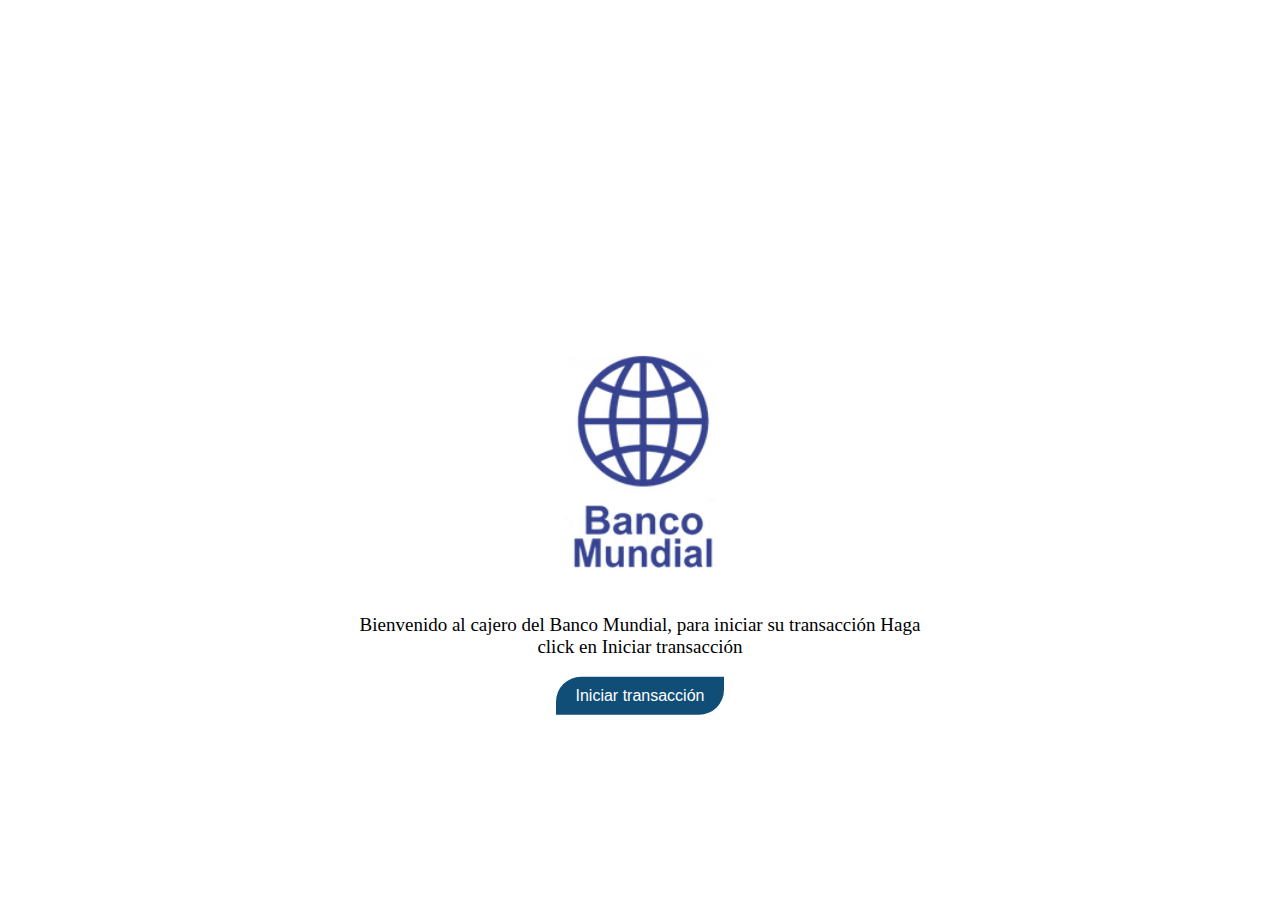
<file: index.html>
<!DOCTYPE html>
<html lang="en">
<head>
    <meta charset="UTF-8">
    <meta name="viewport" content="width=device-width, initial-scale=1.0">
    <link rel="stylesheet" href="estilos/style.css">
    <link href="https://cdn.jsdelivr.net/npm/bootstrap@5.3.2/dist/css/bootstrap.min.css" rel="stylesheet" integrity="sha384-T3c6CoIi6uLrA9TneNEoa7RxnatzjcDSCmG1MXxSR1GAsXEV/Dwwykc2MPK8M2HN" crossorigin="anonymous">
    <title>Inicio</title>
</head>
<body>

    <div class="contenedor">

        
        
        <img class="img" src="Imagenes/logo banco mundial.png" > <br> <br> 

        <p>Bienvenido al cajero del Banco Mundial, para iniciar su transacción Haga click en Iniciar transacción</p>

        <button id="boton1" type="submit">Iniciar transacción</button>


    </div>

<script src="ArchivosJS/script.js"></script>
    
</body>

</html>
</file>
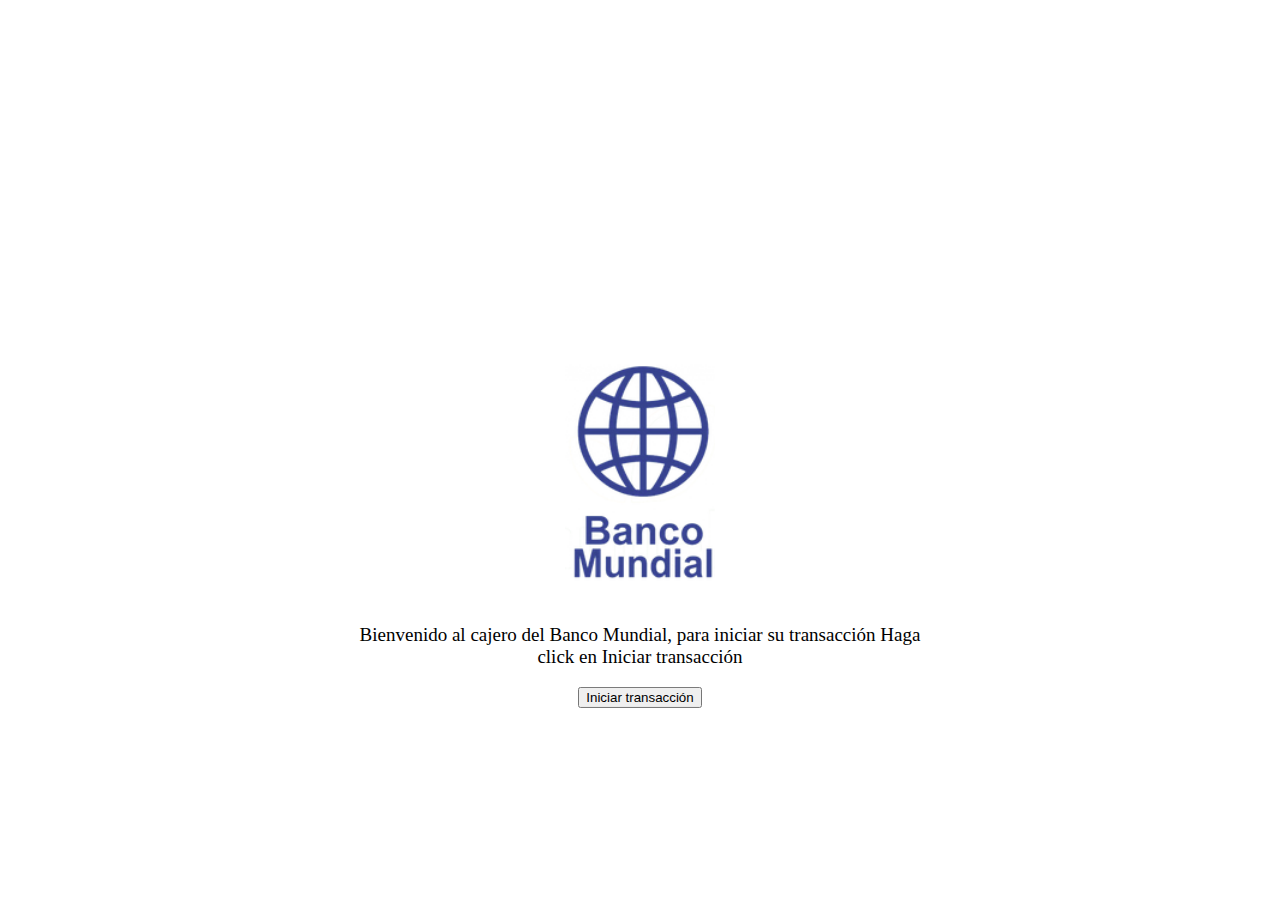
<file: Paginas/index.html>
<!DOCTYPE html>
<html lang="en">
<head>
    <meta charset="UTF-8">
    <meta name="viewport" content="width=device-width, initial-scale=1.0">
    <link rel="stylesheet" href="/estilos/style.css">
    <link href="https://cdn.jsdelivr.net/npm/bootstrap@5.3.2/dist/css/bootstrap.min.css" rel="stylesheet" integrity="sha384-T3c6CoIi6uLrA9TneNEoa7RxnatzjcDSCmG1MXxSR1GAsXEV/Dwwykc2MPK8M2HN" crossorigin="anonymous">
    <title>Incio</title>
</head>
<body>

    <div class="contenedor">

        
        
        <img class="img" src="/Imagenes/logo banco mundial.png" > <br> <br> 

        <p>Bienvenido al cajero del Banco Mundial, para iniciar su transacción Haga click en Iniciar transacción</p>

        <button>Iniciar transacción</button>


    </div>


    
</body>
</html>
</file>
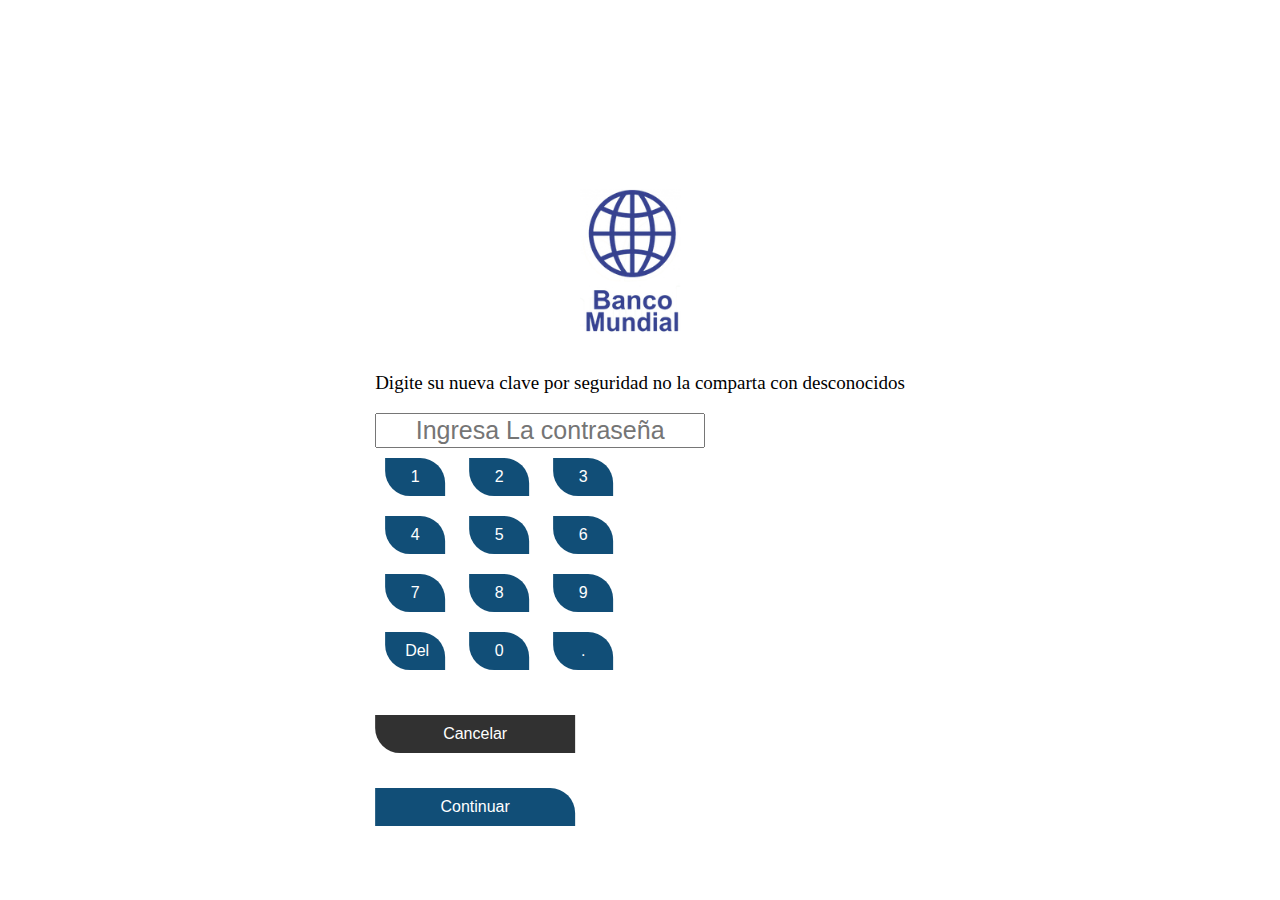
<file: Paginas/cambio_clave.html>
<!DOCTYPE html>
<html lang="en">
<head>
    <meta charset="UTF-8">
    <meta name="viewport" content="width=device-width, initial-scale=1.0">
    <link rel="stylesheet" href="../estilos/style.css">
    <link href="https://cdn.jsdelivr.net/npm/bootstrap@5.3.2/dist/css/bootstrap.min.css" rel="stylesheet" integrity="sha384-T3c6CoIi6uLrA9TneNEoa7RxnatzjcDSCmG1MXxSR1GAsXEV/Dwwykc2MPK8M2HN" crossorigin="anonymous">
   
    <title>Operaciones</title>
</head>
<body>
    <div class="container text-center">
       <div class="row" style="margin-top: 0px;">
        <div class="cont">
            <img src="../Imagenes/logo banco mundial.png" class="imagen"> <br>
        </div> <br>
        <div> <p>Digite su nueva clave por seguridad no la comparta con desconocidos </p>
        </div>
    
        <div class="grid-digitos">
            <input type="password" id="pantalla" class="number" name="numero" placeholder="Ingresa La contraseña"  oninput="limitarLongitud(this)" min="0" max="9999">
            <div class="bloque">
                <button onclick="agregarNumero(1)" class="num">1</button>
                <button onclick="agregarNumero(2)" class="num">2</button>
                <button onclick="agregarNumero(3)" class="num">3</button>
            </div>
            <div class="bloque">
                <button onclick="agregarNumero(4)" class="num">4</button>
                <button onclick="agregarNumero(5)" class="num">5</button>
                <button onclick="agregarNumero(6)" class="num">6</button>             
            </div>
            <div class="bloque">
                <button onclick="agregarNumero(7)" class="num">7</button>
                <button onclick="agregarNumero(8)" class="num">8</button>
                <button onclick="agregarNumero(9)" class="num">9</button>               
            </div>
            <div class="bloque">
                <button onclick="borrarPantalla()" class="num">Del</button>
                <button onclick="agregarNumero(0)" class="num">0</button>
                <button onclick="agregarPunto()" class="num">.</button>
            </div>
        </div>
        
        <div class="col-md-6" style="margin-top: 35px;">
            <button id="btn-10" class="btn-1" style="background-color:  rgb(49, 49, 49);"> Cancelar </button>
        </div>
        <div class="col-md-5" style="margin-top: 35px;">
            <button id="boton-1" class="btn-2" > Continuar </button>
        </div>
       </div>
    </div>
    <script src="../ArchivosJS/uVista.js"></script>
</body>
</html>
</file>
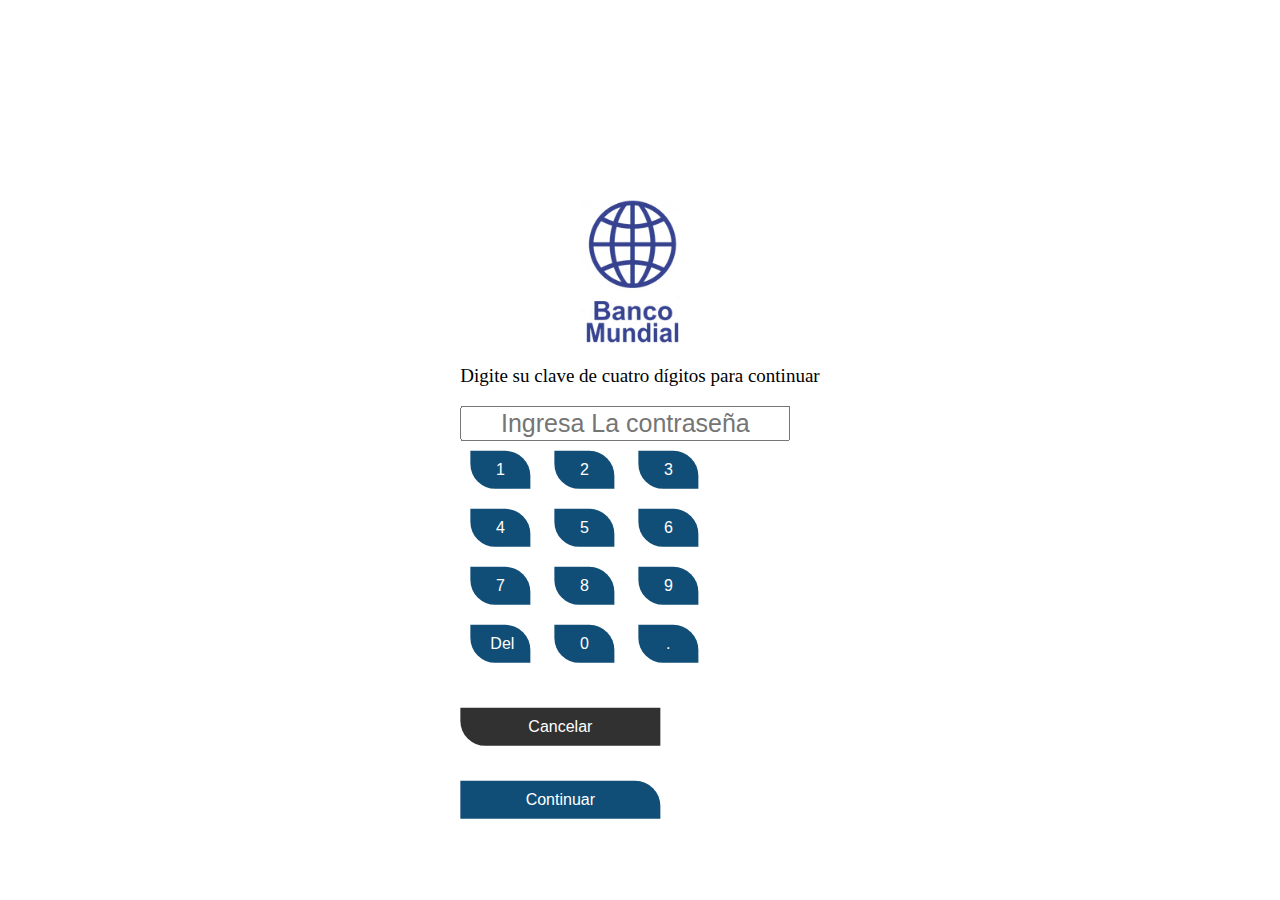
<file: Paginas/clave.html>
<!DOCTYPE html>
<html lang="en">
<head>
    <meta charset="UTF-8">
    <meta name="viewport" content="width=device-width, initial-scale=1.0">
    <link rel="stylesheet" href="../estilos/style.css">
    <link href="https://cdn.jsdelivr.net/npm/bootstrap@5.3.2/dist/css/bootstrap.min.css" rel="stylesheet" integrity="sha384-T3c6CoIi6uLrA9TneNEoa7RxnatzjcDSCmG1MXxSR1GAsXEV/Dwwykc2MPK8M2HN" crossorigin="anonymous">
   
    <title>Operaciones</title>
</head>
<body>
    <div class="container text-center">
       <div class="row" style="margin-top: 0px;">
        <div class="cont">
            <img src="../Imagenes/logo banco mundial.png" class="imagen">
        </div>
        <div> <p>Digite su clave de cuatro dígitos para continuar </p>
        </div>
    
        <div class="grid-digitos">
            <input type="password" id="pantalla" class="number" name="numero" placeholder="Ingresa La contraseña"  oninput="limitarLongitud(this)" min="0" max="9999">
            <div class="bloque">
                <button onclick="agregarNumero(1)" class="num">1</button>
                <button onclick="agregarNumero(2)" class="num">2</button>
                <button onclick="agregarNumero(3)" class="num">3</button>
            </div>
            <div class="bloque">
                <button onclick="agregarNumero(4)" class="num">4</button>
                <button onclick="agregarNumero(5)" class="num">5</button>
                <button onclick="agregarNumero(6)" class="num">6</button>             
            </div>
            <div class="bloque">
                <button onclick="agregarNumero(7)" class="num">7</button>
                <button onclick="agregarNumero(8)" class="num">8</button>
                <button onclick="agregarNumero(9)" class="num">9</button>               
            </div>
            <div class="bloque">
                <button onclick="borrarPantalla()" class="num">Del</button>
                <button onclick="agregarNumero(0)" class="num">0</button>
                <button onclick="agregarPunto()" class="num">.</button>
            </div>
        </div>
        
        <div class="col-md-6" style="margin-top: 35px;">
            <button id="btn-10" class="btn-1" style="background-color:  rgb(49, 49, 49);"> Cancelar </button>
        </div>
        <div class="col-md-5" style="margin-top: 35px;">
            <button id="btn-11" class="btn-2" > Continuar </button>
        </div>
       </div>
    </div>
    <script src="../ArchivosJS/otro.js"></script>
</body>
</html>
</file>
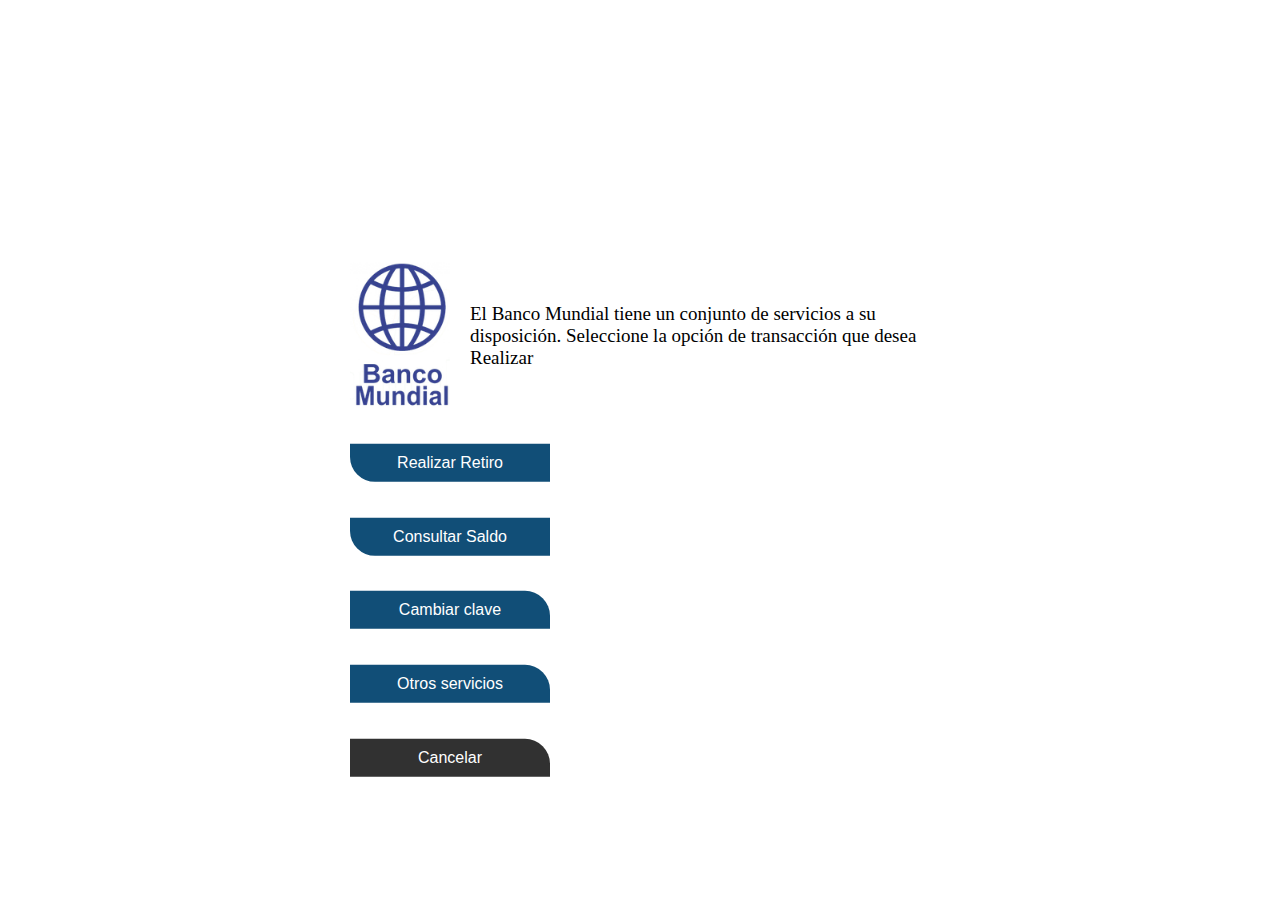
<file: Paginas/operaciones.html>
<!DOCTYPE html>
<html lang="en">
<head>
    <meta charset="UTF-8">
    <meta name="viewport" content="width=device-width, initial-scale=1.0">
    <link rel="stylesheet" href="../estilos/style.css">
    <link href="https://cdn.jsdelivr.net/npm/bootstrap@5.3.2/dist/css/bootstrap.min.css" rel="stylesheet" integrity="sha384-T3c6CoIi6uLrA9TneNEoa7RxnatzjcDSCmG1MXxSR1GAsXEV/Dwwykc2MPK8M2HN" crossorigin="anonymous">

    <title>Operaciones</title>
</head>
<body>

    <div class="container text-center">
       <div class="row" style="margin-top: 0px;">
        <div class="cont">
            <img src="../Imagenes/logo banco mundial.png" class="imagen">
            
             <p>El Banco Mundial tiene un conjunto de servicios a su disposición. Seleccione la opción 
                de transacción que desea Realizar
            </p>
        </div>
        <div class="col-md-6" style="margin-top: 35px;">
            <button id="btn-1" class="btn-1" > Realizar Retiro </button>
            <br>
            <br>
            <br>
            <button id="btn-2" class="btn-1" > Consultar Saldo </button>
        </div>
        <div class="col-md-5" style="margin-top: 35px;">
            <button id="btn-3" class="btn-2" > Cambiar clave </button>
            <br>
            <br>
            <br>
            <button id="btn-4" class="btn-2" > Otros servicios </button>
            <br>
            <br>
            <br>
            <button id="btn-5" class="btn-2" style="background-color: rgb(49, 49, 49);"> Cancelar </button>
        </div>
       </div>
    </div>
<script src="../ArchivosJS/sVista.js"></script>
</body>
</html>
</file>
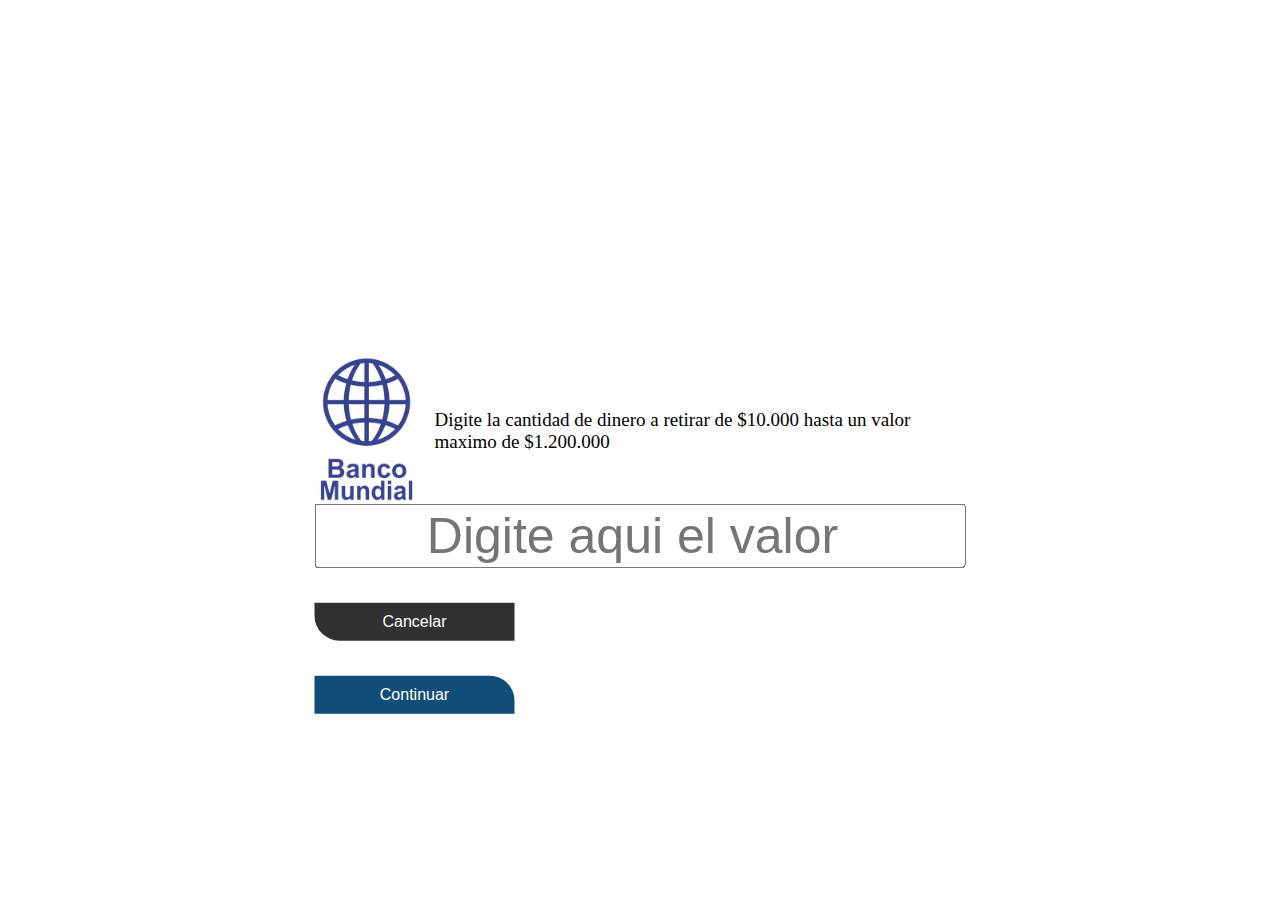
<file: Paginas/otro_valor.html>
<!DOCTYPE html>
<html lang="en">
<head>
    <meta charset="UTF-8">
    <meta name="viewport" content="width=device-width, initial-scale=1.0">
    <link rel="stylesheet" href="../estilos/style.css">
    <link href="https://cdn.jsdelivr.net/npm/bootstrap@5.3.2/dist/css/bootstrap.min.css" rel="stylesheet" integrity="sha384-T3c6CoIi6uLrA9TneNEoa7RxnatzjcDSCmG1MXxSR1GAsXEV/Dwwykc2MPK8M2HN" crossorigin="anonymous">

    <title>Operaciones</title>
</head>
<body>

    <div class="container text-center">
       <div class="row" style="margin-top: 0px;">
        <div class="cont">
            <img src="../Imagenes/logo banco mundial.png" class="imagen">
            
             <p>Digite la cantidad de dinero a retirar de $10.000 hasta un 
                valor maximo de $1.200.000 </p>
        </div>
        <div>
            
            <input type="number" id="number" name="number" placeholder="Digite aqui el valor">
        </div>
        
        <div class="col-md-6" style="margin-top: 35px;">
            <button id="btn-9" class="btn-1" style="background-color:  rgb(49, 49, 49);"> Cancelar </button>
        </div>
        <div class="col-md-5" style="margin-top: 35px;">
            <button id="btn-8" class="btn-2" > Continuar </button>
        </div>
       </div>
    </div>
    <script src="../ArchivosJS/cVista.js"></script>
</body>
</html>
</file>
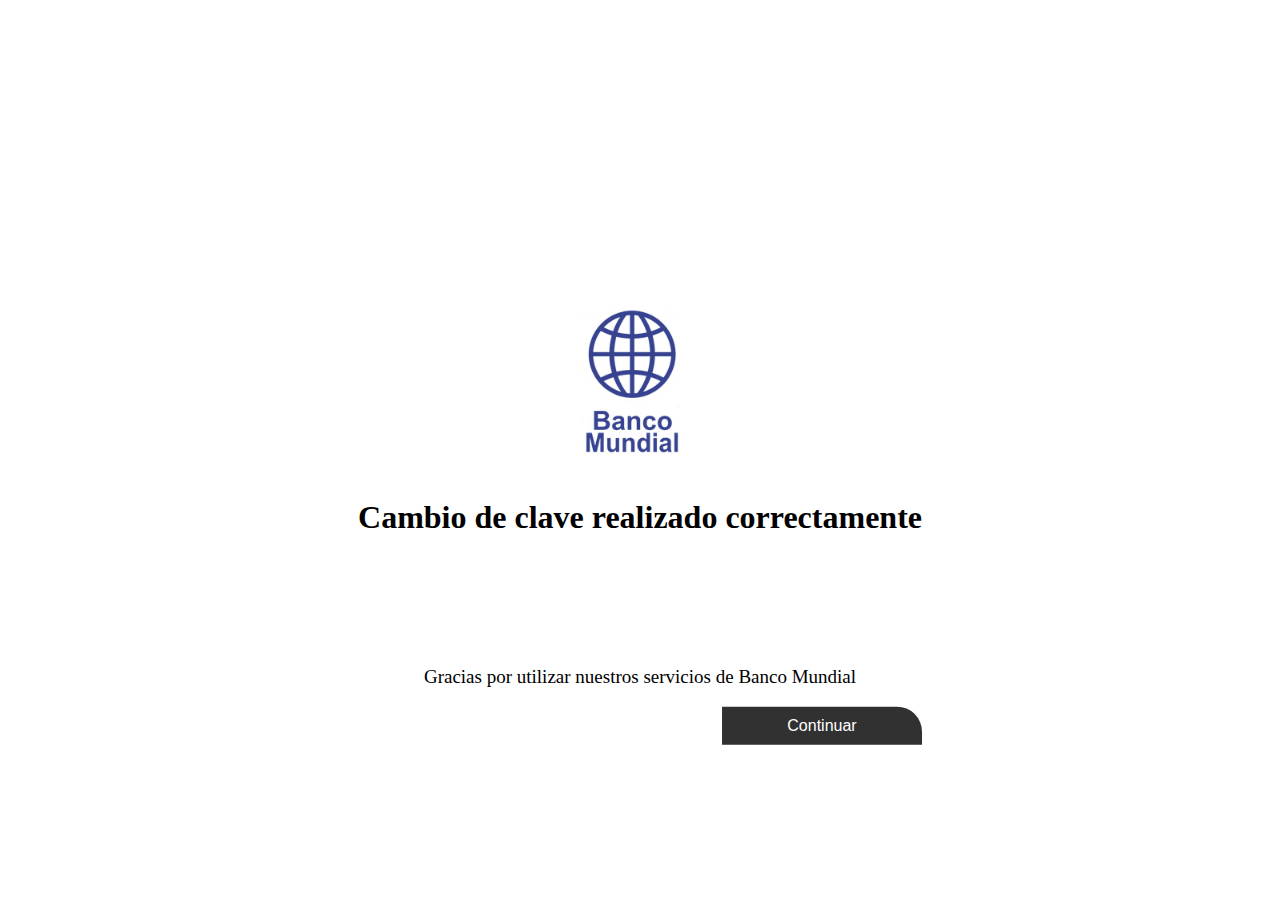
<file: Paginas/resultado_cambio.html>
<!DOCTYPE html>
<html lang="en">

<head>
    <meta charset="UTF-8">
    <meta name="viewport" content="width=device-width, initial-scale=1.0">
    <link rel="stylesheet" href="../estilos/style.css">
    <link href="https://cdn.jsdelivr.net/npm/bootstrap@5.3.2/dist/css/bootstrap.min.css" rel="stylesheet"
        integrity="sha384-T3c6CoIi6uLrA9TneNEoa7RxnatzjcDSCmG1MXxSR1GAsXEV/Dwwykc2MPK8M2HN" crossorigin="anonymous">
    <title>Operaciones</title>
</head>

<body>

    <div class="contenedor">



        <img class="img1" src="../Imagenes/logo banco mundial.png"> <br> <br>

        <h1>Cambio de clave realizado correctamente</h1>

        <br><br><br><br><br>

        <p>Gracias por utilizar nuestros servicios de Banco Mundial</p>

        <button id="btn-12" class="btn-2" style="background-color: rgb(49, 49, 49);">Continuar</button>

    </div>

    <script src="../ArchivosJS/final.js"></script>

</body>

</html>
</file>
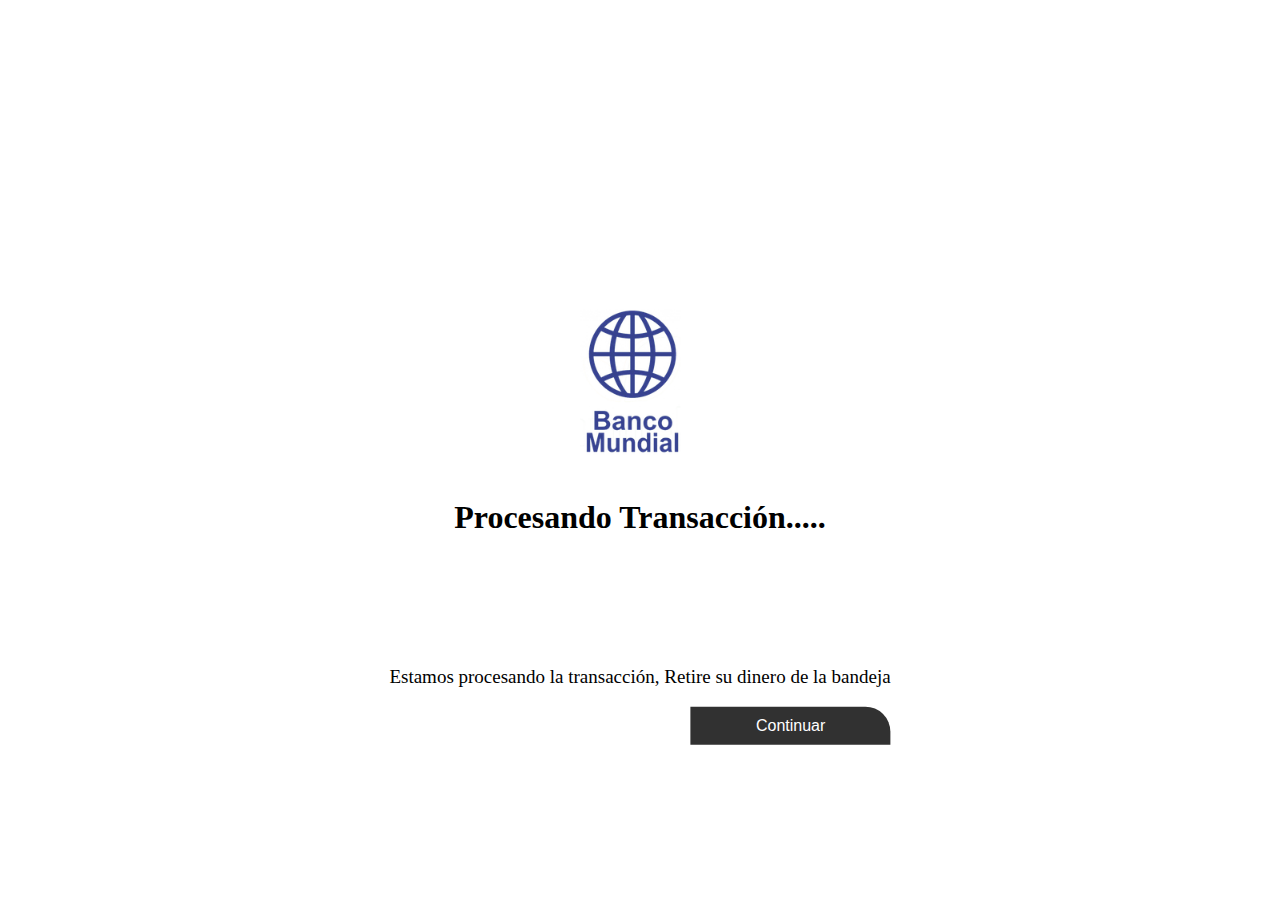
<file: Paginas/resultado_retiro.html>
<!DOCTYPE html>
<html lang="en">
<head>
    <meta charset="UTF-8">
    <meta name="viewport" content="width=device-width, initial-scale=1.0">
    <link rel="stylesheet" href="../estilos/style.css">
    <link href="https://cdn.jsdelivr.net/npm/bootstrap@5.3.2/dist/css/bootstrap.min.css" rel="stylesheet" integrity="sha384-T3c6CoIi6uLrA9TneNEoa7RxnatzjcDSCmG1MXxSR1GAsXEV/Dwwykc2MPK8M2HN" crossorigin="anonymous">
    <title>Inicio</title>
</head>
<body>

    <div class="contenedor">

        
        
        <img class="img1" src="../Imagenes/logo banco mundial.png" > <br> <br> 

        <h1>Procesando Transacción.....</h1>

        <br><br><br><br><br>

        <p>Estamos procesando la transacción, Retire su dinero de la bandeja</p>

        <button id="btn-12" class="btn-2" style="background-color: rgb(49, 49, 49);">Continuar</button>
        
    </div>

<script src="../ArchivosJS/final.js"></script>
    
</body>

</html>
</file>
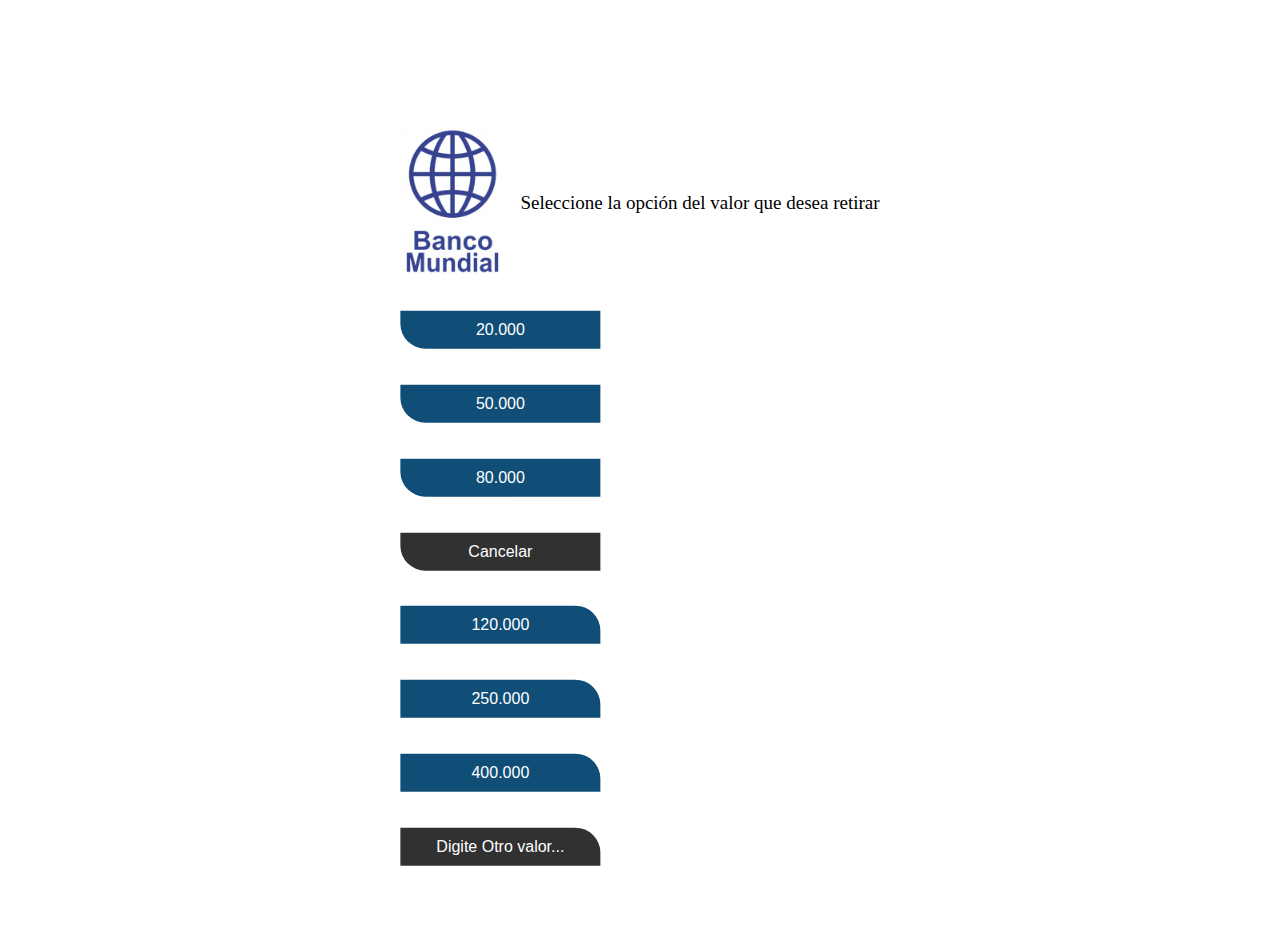
<file: Paginas/retiro.html>
<!DOCTYPE html>
<html lang="en">
<head>
    <meta charset="UTF-8">
    <meta name="viewport" content="width=device-width, initial-scale=1.0">
    <link rel="stylesheet" href="../estilos/style.css">
    <link href="https://cdn.jsdelivr.net/npm/bootstrap@5.3.2/dist/css/bootstrap.min.css" rel="stylesheet" integrity="sha384-T3c6CoIi6uLrA9TneNEoa7RxnatzjcDSCmG1MXxSR1GAsXEV/Dwwykc2MPK8M2HN" crossorigin="anonymous">

    <title>Operaciones</title>
</head>
<body>

    <div class="container text-center">
       <div class="row" style="margin-top: 0px;">
        <div class="cont">
            <img src="../Imagenes/logo banco mundial.png" class="imagen">
            
             <p>Seleccione la opción del valor que desea retirar </p>
        </div>
        <div class="col-md-6" style="margin-top: 35px;">
            <button id="btn-4" class="btn-1" > 20.000 </button>
            <br>
            <br>
            <br>
            <button id="btn-5" class="btn-1" > 50.000 </button>
            <br>
            <br>
            <br>
            <button id="btn-6" class="btn-1" > 80.000 </button>
            <br>
            <br>
            <br>
            <button id="btn-1" class="btn-1" style="background-color: rgb(49, 49, 49);"> Cancelar </button>
        </div>
        <div class="col-md-5" style="margin-top: 35px;">
            <button id="btn-7" class="btn-2" > 120.000 </button>
            <br>
            <br>
            <br>
            <button id="btn-8" class="btn-2" > 250.000 </button>
            <br>
            <br>
            <br>
            <button id="btn-9" class="btn-2" > 400.000 </button>
            <br>
            <br>
            <br>
            <button id="btn-10" class="btn-2" style="background-color: rgb(49, 49, 49);"> Digite Otro valor... </button>
        </div>
       </div>
    </div>
   <script src="../ArchivosJS/terceraVista.js"></script>
</body>
</html>
</file>
<file: estilos/style.css>
body{
    margin: 0;
    padding: 0;
    background-size: cover;
    height: 100vh;
}

.contenedor {
    text-align: center;
    margin-left: auto;
    margin-right: auto;
    position: absolute;
    top: 65%;
    left: 50%;
    transform: translate(-50%, -60%);
    padding: 70px 30px;   
 
}


 .img{
      width: 150px;
      height: auto;
}

p{
    font-size: 19px;
}



button[type="submit"]{
    
        background-color: #114e77; 
        color: #ffffff;
        padding: 10px 20px; 
        font-size: 16px; 
        border: none;
        border-top-left-radius: 25px;
        border-bottom-right-radius: 25px;
        cursor: pointer; 
    }
    
    button:hover {
        background-color: #2980b9; 
    }


    .container{
        justify-content: center;
        align-items: center;
        display: flex;
        margin-left: auto;
        margin-right: auto;
        position: absolute;
        top: 65%;
        left: 50%;
        transform: translate(-50%, -60%);
        padding: 70px 30px; 
    }

    .img1{
        
            max-width: 100px; 
            margin-right: 20px; 
            font-size: 30px;
        
    }

  
   

    .btn-1{
        width: 200px;
        background-color: #114e77; 
        color: #ffffff;
        padding: 10px 20px; 
        font-size: 16px; 
        border: none;
        border-bottom-left-radius: 25px;
        cursor: pointer; 
    }

    .btn-2{
        width: 200px;
        background-color: #114e77; 
        color: #ffffff;
        padding: 10px 20px; 
        font-size: 16px; 
        border: none;
        border-top-right-radius: 25px;
        cursor: pointer; 
        margin-top: auto;
    }

    .cont{
        justify-content: center;
        align-items: center;
        display: flex;
        margin-left: auto;
        margin-right: auto;
        position: relative;
    }

    .imagen {
        max-width: 100px; 
        margin-right: 20px;
        width: 100px;
        height: auto;
    }

    #number{
        font-size: 50px;
        text-align: center;
    }

    .number {
        font-size: 25px;
        text-align: center;
    }

    
    .num{
        grid-template-columns: (1er,3);
        width: 60px;
        background-color: #114e77; 
        color: #ffffff;
        padding: 10px 20px; 
        font-size: 16px; 
        border: none;
        border-bottom-left-radius: 25px;
        border-top-right-radius: 25px;
        cursor: pointer; 
        margin: 10px;
        
    }

    .bloque {
        align-items: center;
    }

    #btn-12{
        float: right;
    }


    
    


    @media (max-width: 768px) {
        .btn-2 {
            border-bottom-left-radius: 25px; 
        }

        .btn-1 {
            border-top-right-radius: 25px;
        }
    }
</file>
